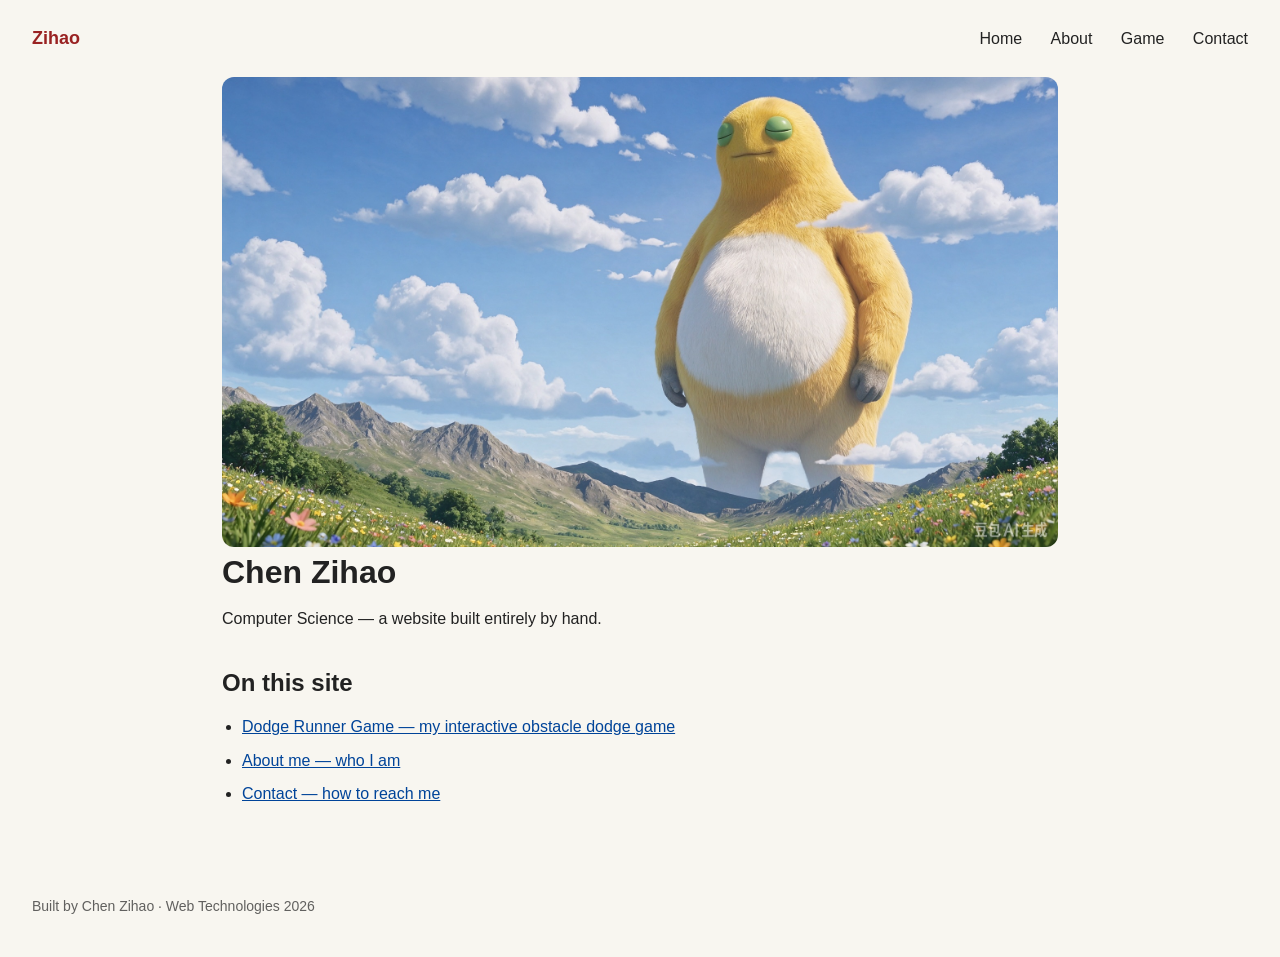
<file: index.html>
<!DOCTYPE html>
<html lang="en">
<head>
    <meta charset="UTF-8">
    <meta name="viewport" content="width=device-width, initial-scale=1.0">
    <title>Chen Zihao | Home</title>
    <link rel="stylesheet" href="./style.css">
</head>
<body>
    <nav class="navbar">
        <span class="brand">Zihao</span>
        <div class="nav-links">
            <a href="index.html">Home</a>
            <a href="about.html">About</a>
            <a href="game.html">Game</a>
            <a href="contact.html">Contact</a>
        </div>
    </nav>

    <main class="home-container">
        <div class="hero-card">
            <div style="width:100%; aspect-ratio:16/9; border-radius:12px; overflow:hidden;">
                <img src="./cover.jpg" alt="Cover image" style="width:100%; height:100%; object-fit:cover; object-position:50% 30%;">
            </div>
            <h1>Chen Zihao</h1>
            <p>Computer Science — a website built entirely by hand.</p>
            <section class="intro-list">
                <h2>On this site</h2>
                <ul>
                    <li><a href="game.html">Dodge Runner Game — my interactive obstacle dodge game</a></li>
                    <li><a href="about.html">About me — who I am</a></li>
                    <li><a href="contact.html">Contact — how to reach me</a></li>
                </ul>
            </section>
        </div>
    </main>
    <footer>
        <p>Built by Chen Zihao · Web Technologies 2026</p>
    </footer>
</body>
</html>
</file>
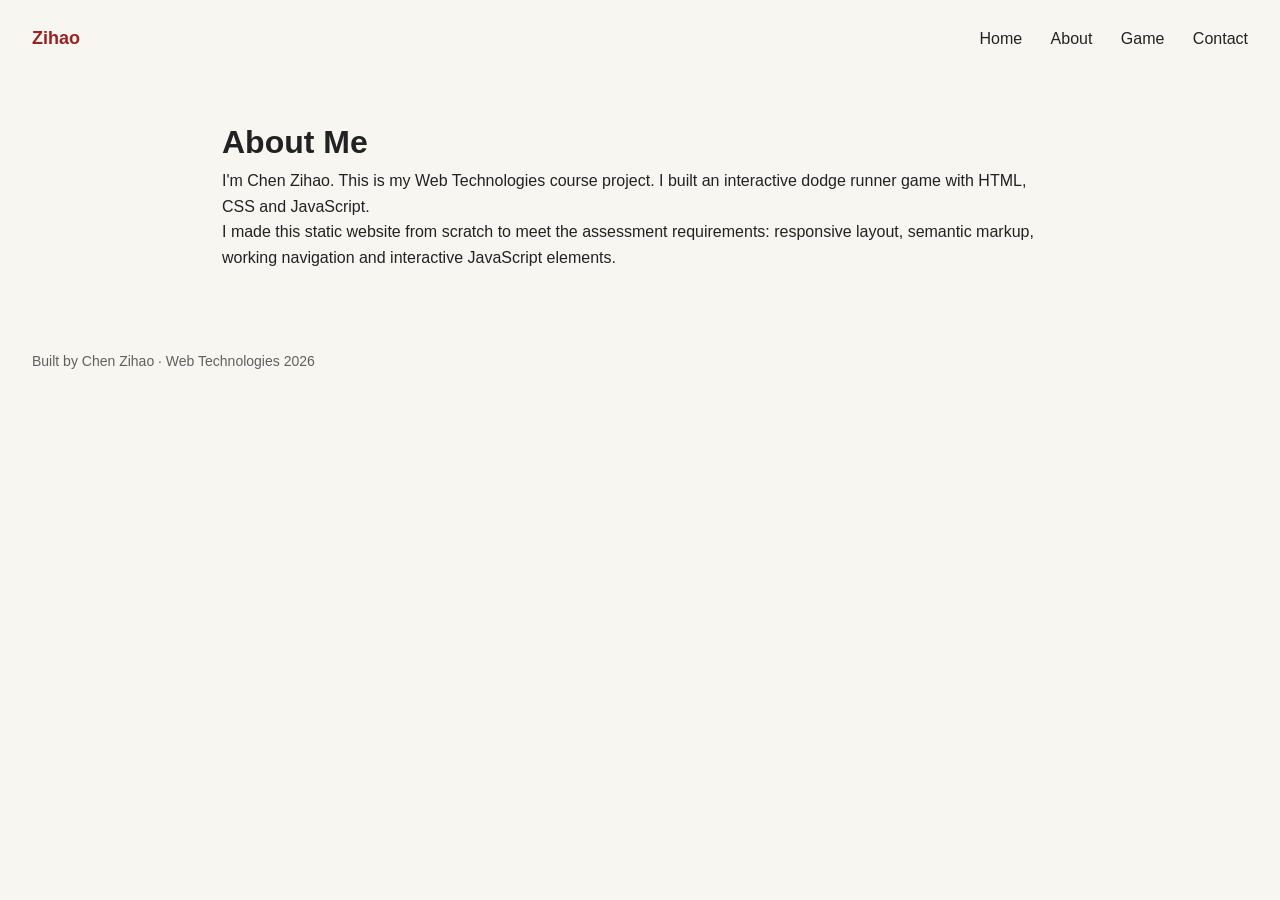
<file: about.html>
<!DOCTYPE html>
<html lang="en">
<head>
    <meta charset="UTF-8">
    <meta name="viewport" content="width=device-width, initial-scale=1.0">
    <title>About | Chen Zihao</title>
    <link rel="stylesheet" href="./style.css">
</head>
<body>
    <nav class="navbar">
        <span class="brand">Zihao</span>
        <div class="nav-links">
            <a href="index.html">Home</a>
            <a href="about.html">About</a>
            <a href="game.html">Game</a>
            <a href="contact.html">Contact</a>
        </div>
    </nav>
    <main class="page-container">
        <h1>About Me</h1>
        <p>I'm Chen Zihao. This is my Web Technologies course project. I built an interactive dodge runner game with HTML, CSS and JavaScript.</p>
        <p>I made this static website from scratch to meet the assessment requirements: responsive layout, semantic markup, working navigation and interactive JavaScript elements.</p>
    </main>
    <footer>
        <p>Built by Chen Zihao · Web Technologies 2026</p>
    </footer>
</body>
</html>
</file>
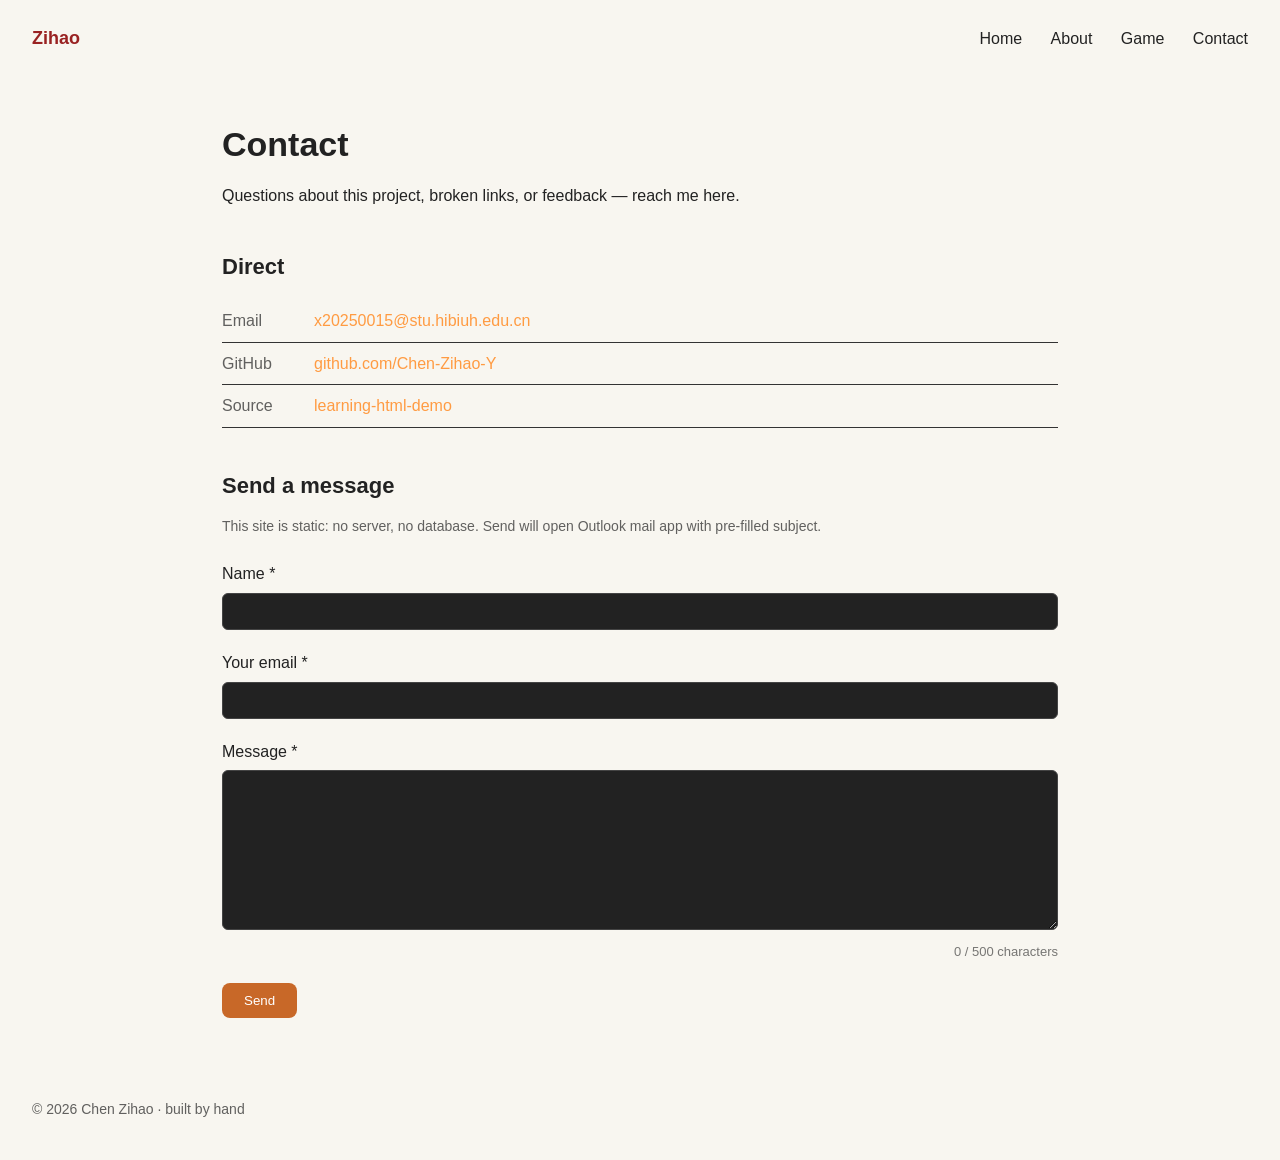
<file: contact.html>
<!DOCTYPE html>
<html lang="en">
<head>
    <meta charset="UTF-8">
    <meta name="viewport" content="width=device-width, initial-scale=1.0">
    <title>Contact | Chen Zihao</title>
    <link rel="stylesheet" href="./style.css">
    <style>
.contact-page h1 {
    font-size:34px;
    margin-bottom:12px;
}
.contact-direct {
    margin:40px 0;
}
.contact-direct h2 {
    font-size:22px;
    margin-bottom:16px;
}
.contact-row {
    display:flex;
    gap:12px;
    padding:8px 0;
    border-bottom: 1px solid #333;
}
.contact-row span {
    width:80px;
    opacity:0.7;
}
.contact-row a {
    color:#ff9b42;
    text-decoration:none;
}
.contact-form-area h2 {
    font-size:22px;
    margin:24px 0 12px;
}
.contact-form-area p {
    opacity:0.7;
    font-size:14px;
    margin-bottom:24px;
}
.form-item {
    margin-bottom:20px;
}
.form-item label {
    display:block;
    margin-bottom:6px;
}
.form-item input, .form-item textarea {
    width:100%;
    background:#222;
    border:1px solid #444;
    color:#fff;
    padding:10px;
    border-radius:6px;
}
.form-item textarea {
    min-height:160px;
}
.char-count {
    text-align:right;
    font-size:13px;
    opacity:0.6;
    margin-top:4px;
}
.send-btn {
    background:#c86828;
    color:white;
    border:none;
    padding:10px 22px;
    border-radius:8px;
    cursor:pointer;
}
.send-btn:hover {
    background:#dd7832;
}
    </style>
</head>
<body>
    <nav class="navbar">
        <span class="brand">Zihao</span>
        <div class="nav-links">
            <a href="index.html">Home</a>
            <a href="about.html">About</a>
            <a href="game.html">Game</a>
            <a href="contact.html">Contact</a>
        </div>
    </nav>

    <main class="page-container contact-page">
        <h1>Contact</h1>
        <p>Questions about this project, broken links, or feedback — reach me here.</p>

        <section class="contact-direct">
            <h2>Direct</h2>
            <div class="contact-row">
                <span>Email</span>
                <a href="mailto:x20250015@stu.hibiuh.edu.cn">x20250015@stu.hibiuh.edu.cn</a>
            </div>
            <div class="contact-row">
                <span>GitHub</span>
                <a href="https://github.com/Chen-Zihao-Y" target="_blank">github.com/Chen-Zihao-Y</a>
            </div>
            <div class="contact-row">
                <span>Source</span>
                <a href="https://github.com/Chen-Zihao-Y/learning-html-demo" target="_blank">learning-html-demo</a>
            </div>
        </section>

        <section class="contact-form-area">
            <h2>Send a message</h2>
            <p>This site is static: no server, no database. Send will open Outlook mail app with pre-filled subject.</p>

            <form action="mailto:x20250015@stu.hibiuh.edu.cn" method="GET" enctype="text/plain">
                <div class="form-item">
                    <label for="name">Name *</label>
                    <input type="text" id="name" name="subject" required>
                </div>
                <div class="form-item">
                    <label for="sender-email">Your email *</label>
                    <input type="email" id="sender-email" name="cc" required>
                </div>
                <div class="form-item">
                    <label for="msg">Message *</label>
                    <textarea id="msg" name="body" maxlength="500" required></textarea>
                    <div class="char-count">0 / 500 characters</div>
                </div>
                <button type="submit" class="send-btn">Send</button>
            </form>
        </section>
    </main>

    <footer>
        <p>© 2026 Chen Zihao · built by hand</p>
    </footer>

<script>
const textarea = document.getElementById('msg');
const countEl = document.querySelector('.char-count');
textarea.addEventListener('input', ()=>{
    countEl.textContent = `${textarea.value.length} / 500 characters`;
})
</script>
</body>
</html>
</file>
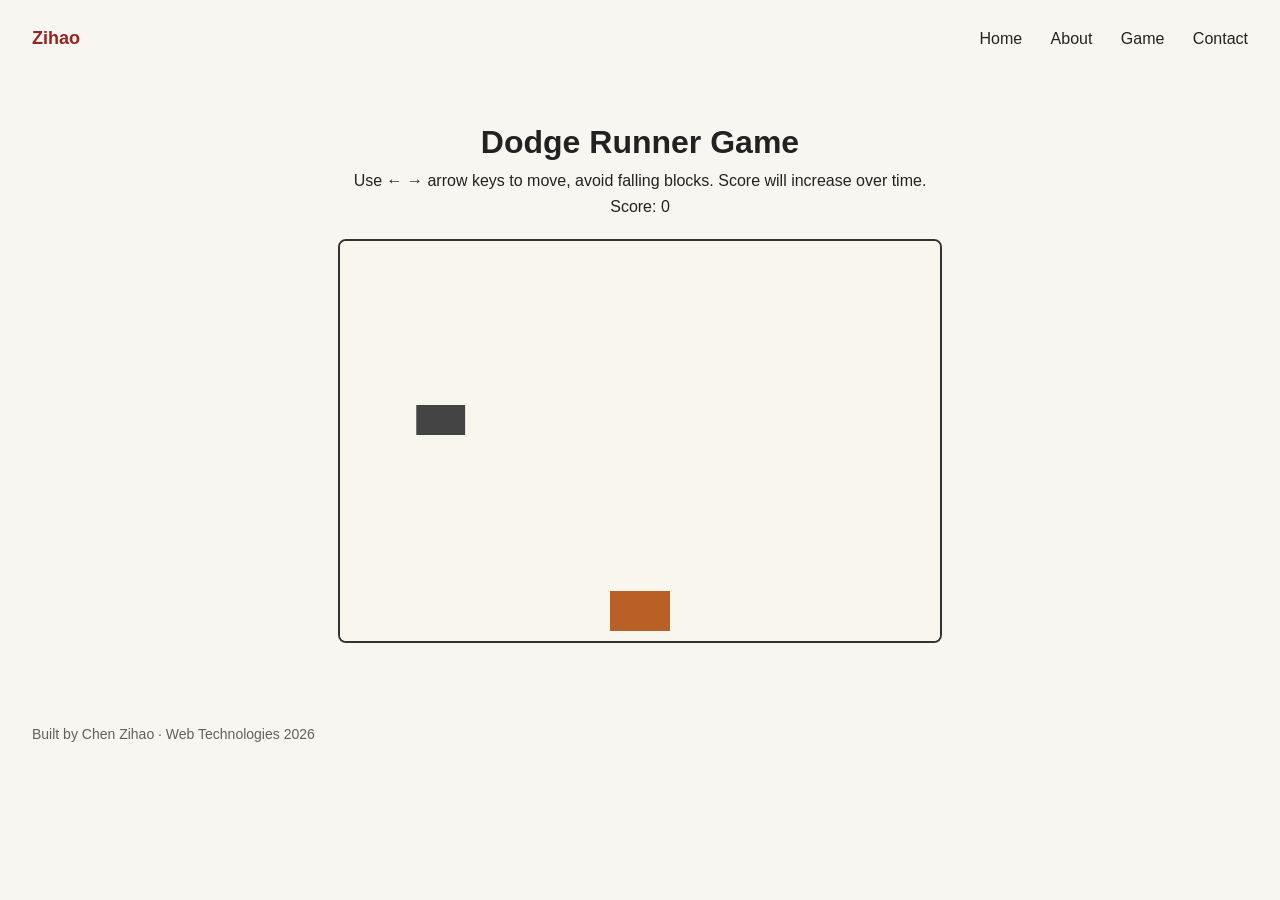
<file: game.html>
<!DOCTYPE html>
<html lang="en">
<head>
    <meta charset="UTF-8">
    <meta name="viewport" content="width=device-width, initial-scale=1.0">
    <title>Game | Chen Zihao</title>
    <link rel="stylesheet" href="./style.css">
    <style>
        #gameCanvas {
            border: 2px solid #333;
            background: #f9f6ee;
            display:block;
            margin: 20px auto;
            border-radius:8px;
        }
        .game-info{
            text-align:center;
        }
    </style>
</head>
<body>
    <nav class="navbar">
        <span class="brand">Zihao</span>
        <div class="nav-links">
            <a href="index.html">Home</a>
            <a href="about.html">About</a>
            <a href="game.html">Game</a>
            <a href="contact.html">Contact</a>
        </div>
    </nav>

    <main class="page-container">
        <h1 style="text-align:center;">Dodge Runner Game</h1>
        <p class="game-info">Use ← → arrow keys to move, avoid falling blocks. Score will increase over time.</p>
        <p class="game-info">Score: <span id="score">0</span></p>
        <canvas id="gameCanvas" width="600" height="400"></canvas>
    </main>

    <footer>
        <p>Built by Chen Zihao · Web Technologies 2026</p>
    </footer>

<script>
const canvas = document.getElementById('gameCanvas');
const ctx = canvas.getContext('2d');
const scoreEl = document.getElementById('score');

let player = {x: 270, y: 350, w:60, h:40, speed:8};
let obstacles = [];
let score = 0;
let gameOver = false;
let keys = {};

document.addEventListener('keydown', e=>{
    keys[e.key] = true;
})
document.addEventListener('keyup', e=>{
    keys[e.key] = false;
})

function spawnObstacle(){
    const w = 40 + Math.random()*40;
    obstacles.push({
        x: Math.random()*(canvas.width - w),
        y: -40,
        w: w,
        h:30,
        speed: 4 + score/30
    })
}

function rectCollision(a,b){
    return a.x < b.x+b.w && a.x+a.w > b.x && a.y < b.y+b.h && a.y+a.h > b.y;
}

function loop(){
    if(gameOver){
        ctx.fillStyle="#222";
        ctx.font="32px sans-serif";
        ctx.textAlign="center";
        ctx.fillText("Game Over", canvas.width/2, canvas.height/2);
        return;
    }
    // player move
    if(keys['ArrowLeft'] && player.x>0) player.x -= player.speed;
    if(keys['ArrowRight'] && player.x+player.w < canvas.width) player.x += player.speed;

    if(Math.random()<0.025) spawnObstacle();

    ctx.fillStyle="#f9f6ee";
    ctx.fillRect(0,0,canvas.width,canvas.height);

    // draw player
    ctx.fillStyle="#b86026";
    ctx.fillRect(player.x,player.y,player.w,player.h);

    // obstacles
    for(let i=obstacles.length-1;i>=0;i--){
        const obs = obstacles[i];
        obs.y += obs.speed;
        ctx.fillStyle="#444";
        ctx.fillRect(obs.x,obs.y,obs.w,obs.h);

        if(rectCollision(player, obs)){
            gameOver=true;
        }
        if(obs.y > canvas.height){
            obstacles.splice(i,1);
            score +=1;
            scoreEl.textContent = score;
        }
    }
    requestAnimationFrame(loop);
}
loop();
</script>
</body>
</html>
</file>
<file: style.css>
* {
    margin: 0;
    padding: 0;
    box-sizing: border-box;
    font-family: 'Segoe UI', Roboto, Arial, sans-serif;
}
body {
    background: #f8f6f0;
    color: #222;
    line-height: 1.6;
}
.navbar {
    display: flex;
    justify-content: space-between;
    align-items: center;
    padding: 24px 32px;
}
.brand {
    font-weight: bold;
    font-size: 18px;
    color: #992222;
}
.nav-links a {
    margin-left: 24px;
    color: #222;
    text-decoration: none;
}
.nav-links a:hover {
    text-decoration: underline;
}
.home-container {
    max-width: 900px;
    margin: 0 auto;
    padding: 0 32px 40px;
}
.cover-bg {
    width: 100%;
    height: 280px;
    background: #335577;
    border-radius: 12px;
    margin-bottom: 24px;
}
.hero-card h1 {
    font-size: 32px;
    margin-bottom: 8px;
}
.intro-list {
    margin-top:32px;
}
.intro-list ul {
    margin-top:12px;
    padding-left:20px;
}
.intro-list li {
    margin:8px 0;
}
.intro-list a {
    color:#004499;
}
.page-container {
    max-width:900px;
    margin: 40px auto;
    padding:0 32px;
}
footer {
    padding: 40px 32px;
    font-size: 14px;
    opacity:0.7;
}

/* ===== 游戏专用样式 ===== */
.game-header {
    text-align: center;
    padding: 30px 20px 10px;
    color:#fff;
}
.game-header h1 {
    font-size: 34px;
    margin-bottom: 8px;
    letter-spacing: 1px;
}
.game-header p {
    opacity: 0.85;
    font-size: 15px;
}
.game-area {
    display: flex;
    justify-content: center;
    padding: 20px;
}
.game-panel {
    width: 100%;
    max-width: 500px;
    background: rgba(255, 255, 255, 0.08);
    border-radius: 20px;
    padding: 20px;
    box-shadow: 0 10px 40px rgba(0, 0, 0, 0.45);
    backdrop-filter: blur(12px);
}
.hud {
    display: flex;
    justify-content: space-between;
    align-items: center;
    margin-bottom: 15px;
    padding: 12px 16px;
    background: rgba(0, 0, 0, 0.25);
    border-radius: 12px;
    font-size: 14px;
    color:#fff;
}
.hud strong {
    color: #00dbde;
}
.game-container {
    position: relative;
    width: 100%;
    height: 500px;
    background: linear-gradient(180deg, #1e3c72, #2a5298);
    border-radius: 16px;
    overflow: hidden;
    border: 2px solid rgba(255, 255, 255, 0.15);
}
.player {
    position: absolute;
    bottom: 20px;
    left: 50%;
    transform: translateX(-50%);
    width: 42px;
    height: 42px;
    border-radius: 50%;
    background: linear-gradient(145deg, #00f2fe, #4facfe);
    box-shadow: 0 0 18px rgba(79, 172, 254, 0.9);
    transition: left 0.08s linear;
    z-index: 2;
}
.obstacle {
    position: absolute;
    top: -40px;
    width: 34px;
    height: 34px;
    background: linear-gradient(145deg, #ff416c, #ff4b2b);
    border-radius: 8px;
    box-shadow: 0 0 12px rgba(255, 75, 43, 0.8);
}
.overlay {
    position: absolute;
    inset: 0;
    background: rgba(0, 0, 0, 0.55);
    display: flex;
    justify-content: center;
    align-items: center;
    z-index: 10;
    border-radius: 16px;
}
.overlay.hidden {
    display: none;
}
.overlay-box {
    background: rgba(255, 255, 255, 0.12);
    padding: 30px 36px;
    border-radius: 18px;
    text-align: center;
    backdrop-filter: blur(14px);
    border: 1px solid rgba(255, 255, 255, 0.2);
    max-width: 320px;
    color:#fff;
}
.overlay-box h2 {
    margin-bottom: 12px;
    font-size: 26px;
}
.overlay-box p {
    margin-bottom: 20px;
    opacity: 0.9;
}
.primary-btn {
    padding: 12px 24px;
    border: none;
    border-radius: 10px;
    background: linear-gradient(90deg, #00dbde, #fc00ff);
    color: white;
    font-size: 16px;
    font-weight: 600;
    cursor: pointer;
    transition: transform 0.2s ease, box-shadow 0.2s ease;
}
.primary-btn:hover {
    transform: translateY(-2px);
    box-shadow: 0 8px 20px rgba(0, 219, 222, 0.4);
}
.game-footer {
    text-align: center;
    padding: 20px;
    opacity: 0.6;
    font-size: 14px;
    color:#fff;
}
@media (max-width: 520px) {
    .nav-links a {
        margin-left: 10px;
    }
    .game-container {
        height: 460px;
    }
}
</file>
